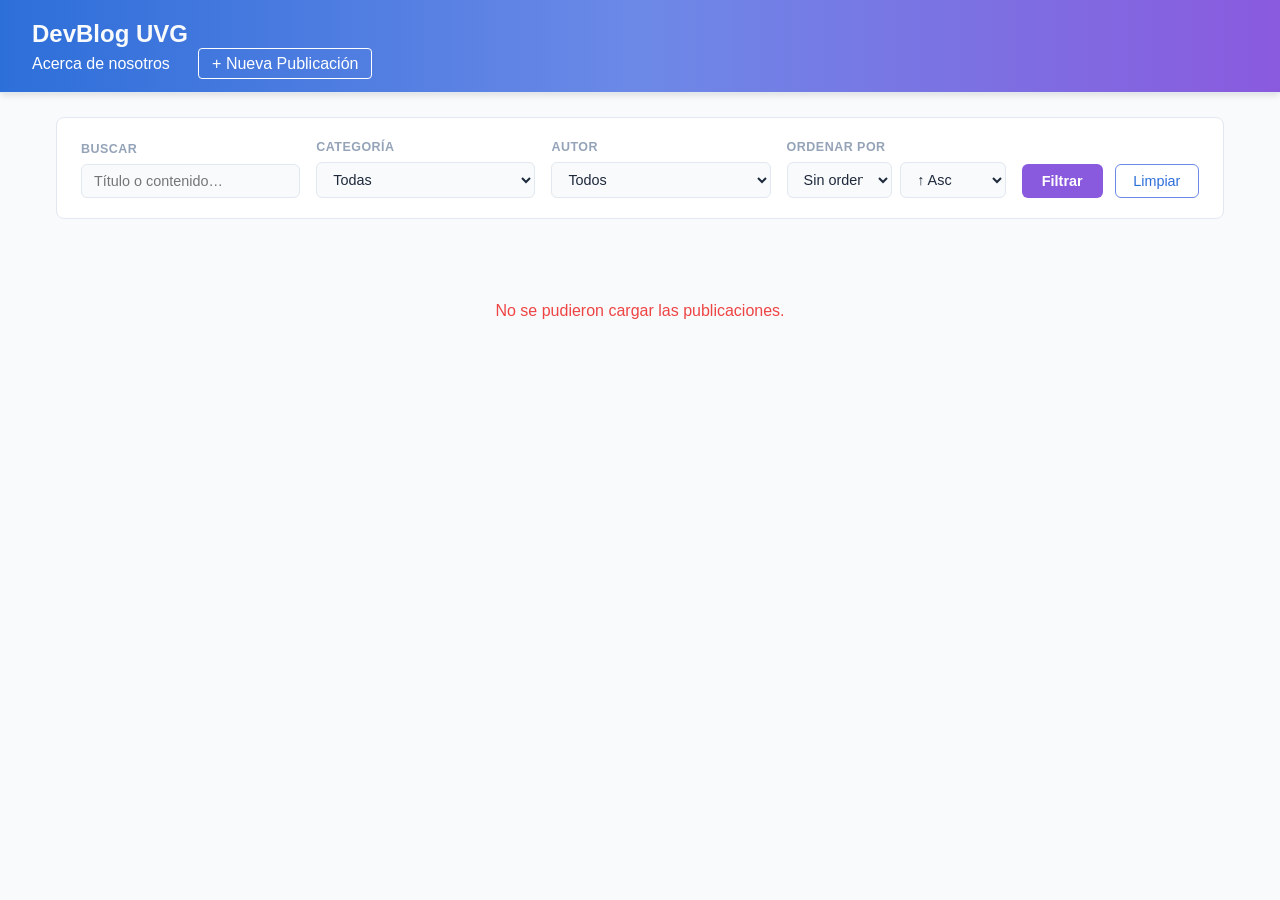
<file: index.html>
<!DOCTYPE html>
<html lang="en">
<head>
    <meta charset="UTF-8">
    <meta name="viewport" content="width=device-width, initial-scale=1.0">
    <title>Blog App - UVG</title>
    <link rel="stylesheet" href="styles/style.css">
</head>
<body>
    <header class="main-header">
        <div class="containerHeader">
            <h1>DevBlog UVG</h1>
            <nav>
                <a href="about/about.html" class="btn-about" style="color: white; text-decoration: none; margin-right: 1.5rem;">Acerca de nosotros</a>
                <a href="new-post/new-post.html" class="btn-new-post" style="color: white; text-decoration: none; border: 1px solid white; padding: 0.4rem 0.8rem; border-radius: 4px;">+ Nueva Publicación</a>
            </nav>
        </div>
    </header>

    <div id="filters"></div>

    <main id="app" class="container">
        <div class="loading">Cargando aplicación...</div>
    </main>

    <div id="paginacion" class="pagination-wrapper"></div>

    <script type="module" src="main/main.js"></script>
</body>
</html>
</file>
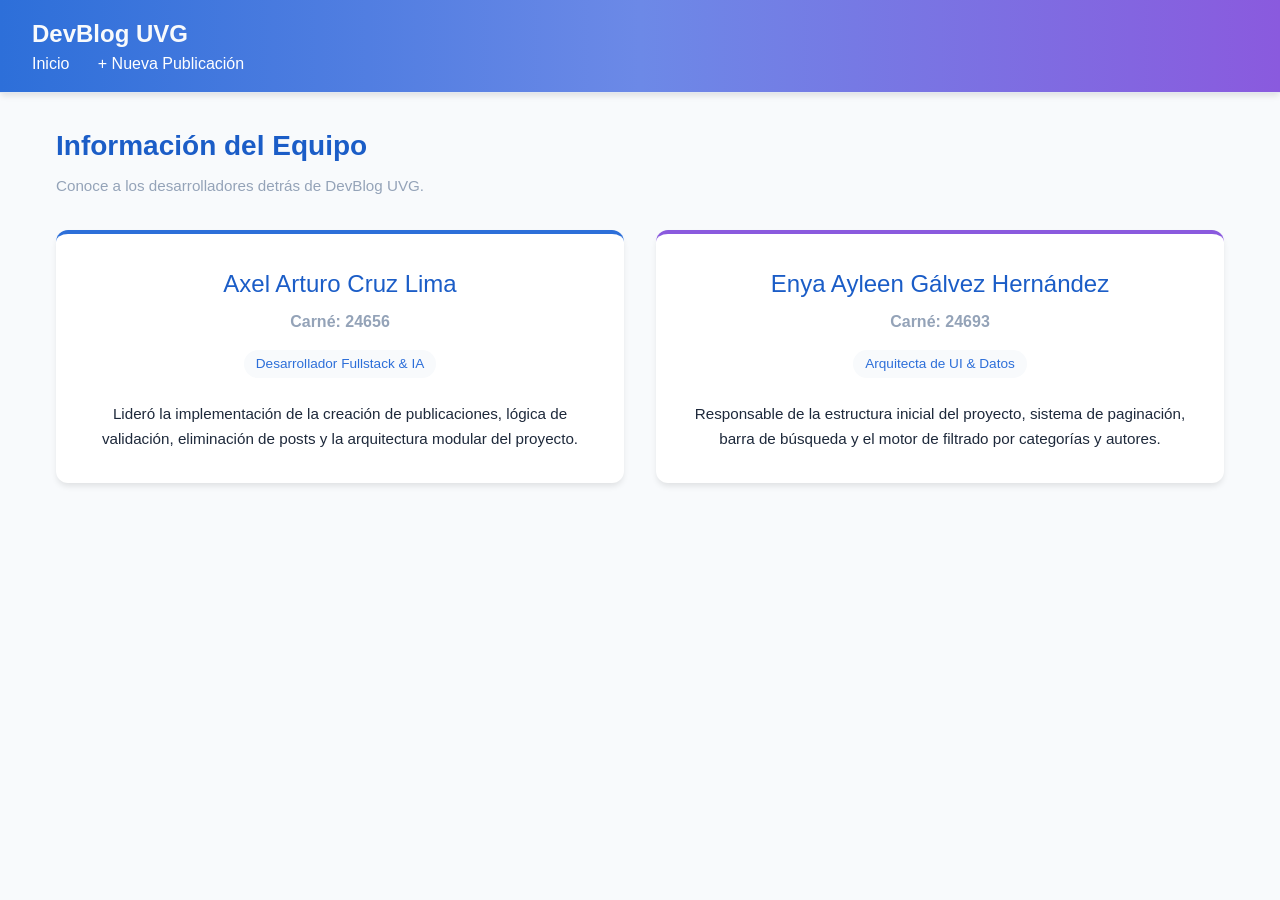
<file: about/about.html>
<!DOCTYPE html>
<html lang="en">
<head>
    <meta charset="UTF-8">
    <meta name="viewport" content="width=device-width, initial-scale=1.0">
    <title>Acerca de nosotros - DevBlog UVG</title>
    <link rel="stylesheet" href="../styles/style.css">
    <style>
        .team-grid {
            display: grid;
            grid-template-columns: repeat(auto-fit, minmax(300px, 1fr));
            gap: 2rem;
            margin-top: 2rem;
        }
        .member-card {
            background-color: var(--card-bg);
            border-radius: 12px;
            padding: 2rem;
            box-shadow: 0 4px 6px -1px rgba(0, 0, 0, 0.1);
            text-align: center;
            border-top: 4px solid var(--primary-color);
        }
        .member-name {
            font-size: 1.5rem;
            color: var(--titles);
            margin-bottom: 0.5rem;
        }
        .member-id {
            color: var(--muted);
            font-weight: 600;
            margin-bottom: 1rem;
            display: block;
        }
        .member-role {
            display: inline-block;
            background-color: var(--background);
            padding: 0.25rem 0.75rem;
            border-radius: 20px;
            font-size: 0.85rem;
            color: var(--primary-color);
            margin-bottom: 1.5rem;
        }
        .member-contribution {
            font-size: 0.95rem;
            color: var(--text);
            line-height: 1.6;
        }
    </style>
</head>
<body>
    <header class="main-header">
        <div class="containerHeader">
            <h1>DevBlog UVG</h1>
            <nav>
                <a href="../index.html" style="color: white; text-decoration: none; margin-right: 1.5rem;">Inicio</a>
                <a href="../new-post/new-post.html" style="color: white; text-decoration: none;">+ Nueva Publicación</a>
            </nav>
        </div>
    </header>

    <main class="container">
        <section class="about-section">
            <h2 class="form-title">Información del Equipo</h2>
            <p class="form-description">Conoce a los desarrolladores detrás de DevBlog UVG.</p>
            
            <div class="team-grid">
                <!-- Axel Card -->
                <div class="member-card">
                    <div class="member-name">Axel Arturo Cruz Lima</div>
                    <span class="member-id">Carné: 24656</span>
                    <span class="member-role">Desarrollador Fullstack & IA</span>
                    <p class="member-contribution">
                        Lideró la implementación de la creación de publicaciones, lógica de validación, eliminación de posts y la arquitectura modular del proyecto.
                    </p>
                </div>

                <!-- Enya Card -->
                <div class="member-card" style="border-top-color: var(--secondary-color);">
                    <div class="member-name">Enya Ayleen Gálvez Hernández</div>
                    <span class="member-id">Carné: 24693</span>
                    <span class="member-role">Arquitecta de UI & Datos</span>
                    <p class="member-contribution">
                        Responsable de la estructura inicial del proyecto, sistema de paginación, barra de búsqueda y el motor de filtrado por categorías y autores.
                    </p>
                </div>
            </div>
        </section>
    </main>

    <script type="module" src="about.js"></script>
</body>
</html>
</file>
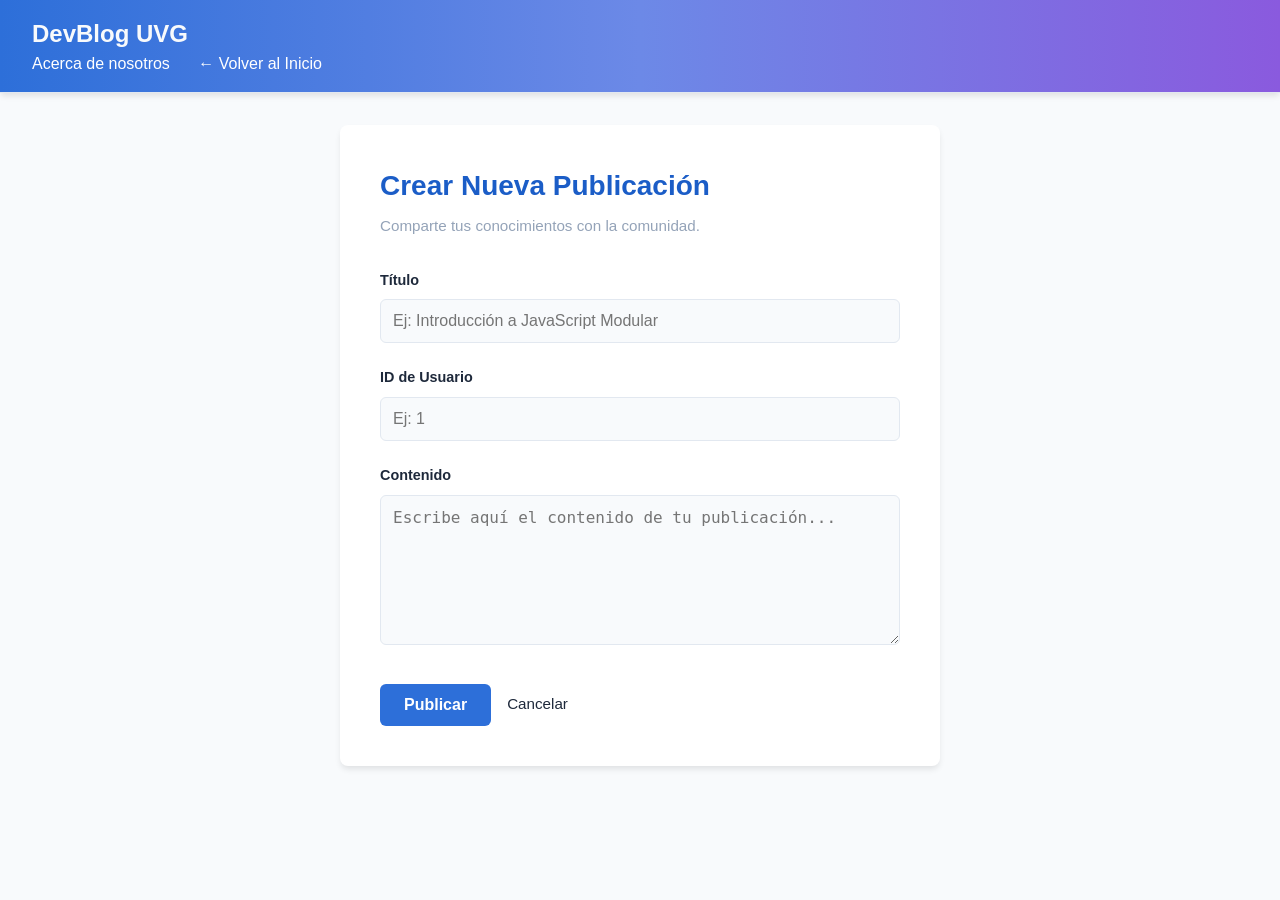
<file: new-post/new-post.html>
<!DOCTYPE html>
<html lang="en">
<head>
    <meta charset="UTF-8">
    <meta name="viewport" content="width=device-width, initial-scale=1.0">
    <title>Nueva Publicación - DevBlog UVG</title>
    <link rel="stylesheet" href="../styles/style.css">
</head>
<body>
    <header class="main-header">
        <div class="containerHeader">
            <h1>DevBlog UVG</h1>
            <nav>
                <a href="../about/about.html" style="color: white; text-decoration: none; margin-right: 1.5rem;">Acerca de nosotros</a>
                <a href="../index.html" class="btn-back-home" style="color: white; text-decoration: none;">← Volver al Inicio</a>
            </nav>
        </div>
    </header>

    <main class="container">
        <section class="form-container">
            <h2 class="form-title">Crear Nueva Publicación</h2>
            <p class="form-description">Comparte tus conocimientos con la comunidad.</p>
            
            <form id="new-post-form" class="post-form">
                <div class="form-group">
                    <label for="title" class="form-label">Título</label>
                    <input type="text" id="title" class="form-input" placeholder="Ej: Introducción a JavaScript Modular">
                </div>

                <div class="form-group">
                    <label for="userId" class="form-label">ID de Usuario</label>
                    <input type="number" id="userId" class="form-input" placeholder="Ej: 1">
                </div>

                <div class="form-group">
                    <label for="body" class="form-label">Contenido</label>
                    <textarea id="body" class="form-textarea" placeholder="Escribe aquí el contenido de tu publicación..."></textarea>
                </div>

                <div id="form-error" class="error-message" style="display: none; color: #ef4444; margin-bottom: 1rem;"></div>
                <div id="form-success" class="success-message" style="display: none; color: #10b981; margin-bottom: 1rem;">¡Publicación creada con éxito!</div>

                <div class="form-actions">
                    <button type="submit" id="btn-submit" class="btn-submit">Publicar</button>
                    <a href="../index.html" class="btn-cancel">Cancelar</a>
                </div>
            </form>
        </section>
    </main>

    <script type="module" src="new-post.js"></script>
</body>
</html>
</file>
<file: styles/style.css>
:root {
    --primary-color: #2d6fd9;
    --blend-color: #6c89e7;
    --secondary-color: #8a5ade;
    --primary-hover: #6b90e6;
    --background: #f8fafc;
    --titles: #1b5dc7;
    --text: #1e293b;
    --card-bg: #ffffff;
    --border: #e2e8f0;
    --muted: #94a3b8;
}

* {
    box-sizing: border-box;
    margin: 0;
    padding: 0;
}

body {
    font-family: -apple-system, BlinkMacSystemFont, "Segoe UI", Roboto, "Helvetica Neue", Arial, sans-serif;
    background-color: var(--background);
    color: var(--text);
    line-height: 1.5;
}

.container {
    max-width: 1200px;
    margin: 0 auto;
    padding: 2rem 1rem;
}

.container-header {
    max-width: 1200px;
    margin: 0 auto;
    padding: 0 1rem;
    display: flex;
    justify-content: space-between;
    align-items: center;
}

.main-header {
    background-image: linear-gradient(to right, var(--primary-color), var(--blend-color), var(--secondary-color));
    border-bottom: 1px solid var(--border);
    padding: 1rem 2rem;
    box-shadow: 0 4px 6px -1px rgba(0, 0, 0, 0.1);
    position: sticky;
    top: 0;
    z-index: 10;
}

.main-header h1 {
    font-size: 1.5rem;
    color: var(--background);
}

#filters {
    max-width: 1200px;
    margin: 0 auto;
    padding: 0 1rem;
}
 
#filters:empty {
    display: none;
}
 
.filters-bar {
    background-color: var(--card-bg);
    border: 1px solid var(--border);
    border-radius: 8px;
    padding: 1.25rem 1.5rem;
    margin: 1.5rem 0 0;
    display: flex;
    flex-direction: column;
    gap: 1rem;
}
 
.filters-row {
    display: flex;
    flex-wrap: wrap;
    gap: 1rem;
    align-items: flex-end;
}
 
.filter-group {
    display: flex;
    flex-direction: column;
    gap: 0.35rem;
    flex: 1 1 180px;
}
 
.filter-label {
    font-size: 0.78rem;
    font-weight: 600;
    color: var(--muted);
    text-transform: uppercase;
    letter-spacing: 0.04em;
}
 
.filter-input,
.filter-select {
    padding: 0.5rem 0.75rem;
    border: 1px solid var(--border);
    border-radius: 6px;
    font-size: 0.9rem;
    color: var(--text);
    background-color: var(--background);
    transition: border-color 0.2s;
    width: 100%;
}
 
.filter-input:focus,
.filter-select:focus {
    outline: none;
    border-color: var(--blend-color);
}
 
.filter-sort-row {
    display: flex;
    gap: 0.5rem;
}
 
.filter-sort-row .filter-select {
    flex: 1;
}
 
.filters-actions {
    display: flex;
    gap: 0.75rem;
    justify-content: flex-end;
}
 
.btn-apply {
    background-color: var(--secondary-color);
    color: white;
    border: none;
    padding: 0.5rem 1.25rem;
    border-radius: 6px;
    cursor: pointer;
    font-weight: 600;
    font-size: 0.9rem;
    transition: background-color 0.2s;
}
 
.btn-apply:hover {
    background-color: var(--primary-hover);
}
 
.btn-clear {
    background-color: transparent;
    color: var(--primary-color);
    border: 1px solid var(--blend-color);
    padding: 0.5rem 1.1rem;
    border-radius: 6px;
    cursor: pointer;
    font-size: 0.9rem;
    transition: color 0.2s, border-color 0.2s;
}
 
.btn-clear:hover {
    color: var(--text);
    border-color: var(--text);
}

.posts-grid {
    display: grid;
    grid-template-columns: repeat(auto-fill, minmax(300px, 1fr));
    gap: 2rem;
}

.post-card {
    background-color: var(--card-bg);
    border-radius: 8px;
    padding: 1.5rem;
    box-shadow: 0 4px 6px -1px rgba(0, 0, 0, 0.1);
    transition: transform 0.2s, box-shadow 0.2s;
    display: flex;
    flex-direction: column;
}

.post-card:hover {
    transform: translateY(-4px);
    box-shadow: 0 10px 15px -3px rgba(0, 0, 0, 0.1);
}

.post-title {
    font-size: 1.25rem;
    margin-bottom: 1rem;
    color: var(--titles);
    text-transform: capitalize;
}

.post-body {
    color: #4b5563;
    margin-bottom: 1.5rem;
    flex: 1;
}

.post-detail {
    max-width:720;
    margin: 0 auto;
    background-color: var(--card-bg);
    border-radius: 8px;
    padding: 2rem;
    box-shadow: 0 4px 6px -1px rgba(0, 0, 0, 0.1);
}

.post-title-detail {
    font-size: 1.75rem;
    color: var(--primary-color);
    margin-bottom: 1.5rem;
    text-transform: capitalize;
}

.post-body-detail {
    color: #4b5563;
    line-height: 1.75;
}

.btn-more {
    background-color: var(--primary-color);
    color: white;
    border: none;
    padding: 0.5rem 1rem;
    border-radius: 4px;
    cursor: pointer;
    font-weight: 500;
    transition: background-color 0.2s;
    align-self: flex-start;
}

.btn-more:hover {
    background-color: var(--primary-hover);
}

.btn-back {
    background: none;
    border: 1px solid var(--border);
    color: var(--text);
    padding: 0.4rem 0.9rem;
    border-radius: 4px;
    cursor: pointer;
    margin-bottom: 1.5rem;
    font-size: 0.9rem;
    transition: background-color 0.2s;
}

.btn-back:hover {
    background-color: var(--background);
}

.pagination-wrapper {
    max-width: 1200px;
    margin: 0 auto;
    padding: 1.5rem 1rem 3rem;
    display: flex;
    justify-content: center;
    align-items: center;
    gap: 1rem;
}

.pagination-wrapper:empty {
    display: none;
}

.btn-page {
    background-color: var(--card-bg);
    color: var(--text);
    border: 1px solid var(--border);
    padding: 0.5rem 1.1rem;
    border-radius: 6px;
    cursor: pointer;
    font-size: 0.95rem;
    font-weight: 500;
    transition: background-color 0.2s, border-color 0.2s, color 0.2s;
}
 
.btn-page:hover:not(:disabled) {
    background-color: var(--primary-color);
    border-color: var(--primary-color);
    color: white;
}
 
.btn-page:disabled {
    opacity: 0.4;
    cursor: not-allowed;
}
 
.page-indicator {
    font-size: 0.9rem;
    color: var(--muted);
    min-width: 80px;
    text-align: center;
    user-select: none;
}

.loading,
.error {
    text-align: center;
    padding: 3rem 1rem;
    font-size: 1rem;
    color: var(--muted);
}
 
.error {
    color: #ef4444;
}

/* Formulario de Nueva Publicación */
.form-container {
    background-color: var(--card-bg);
    border-radius: 8px;
    padding: 2.5rem;
    box-shadow: 0 4px 6px -1px rgba(0, 0, 0, 0.1);
    max-width: 600px;
    margin: 0 auto;
}

.form-title {
    font-size: 1.75rem;
    color: var(--titles);
    margin-bottom: 0.5rem;
}

.form-description {
    color: var(--muted);
    font-size: 0.95rem;
    margin-bottom: 2rem;
}

.form-group {
    margin-bottom: 1.5rem;
}

.form-label {
    display: block;
    font-size: 0.9rem;
    font-weight: 600;
    color: var(--text);
    margin-bottom: 0.5rem;
}

.form-input,
.form-textarea {
    width: 100%;
    padding: 0.75rem;
    border: 1px solid var(--border);
    border-radius: 6px;
    font-size: 1rem;
    background-color: var(--background);
    transition: border-color 0.2s;
}

.form-input:focus,
.form-textarea:focus {
    outline: none;
    border-color: var(--primary-color);
}

.form-textarea {
    min-height: 150px;
    resize: vertical;
}

.form-actions {
    display: flex;
    gap: 1rem;
    align-items: center;
    margin-top: 2rem;
}

.btn-submit {
    background-color: var(--primary-color);
    color: white;
    border: none;
    padding: 0.75rem 1.5rem;
    border-radius: 6px;
    cursor: pointer;
    font-weight: 600;
    font-size: 1rem;
    transition: background-color 0.2s;
}

.btn-submit:hover {
    background-color: var(--primary-hover);
}

.btn-submit:disabled {
    background-color: var(--muted);
    cursor: not-allowed;
}

.btn-cancel {
    background-color: transparent;
    color: var(--text);
    text-decoration: none;
    font-size: 0.95rem;
    transition: color 0.2s;
}

.btn-cancel:hover {
    color: var(--primary-color);
}

.detail-actions {
    display: flex;
    justify-content: space-between;
    align-items: center;
    margin-bottom: 2rem;
}

.btn-delete {
    background-color: transparent;
    color: #ef4444;
    border: 1px solid #ef4444;
    padding: 0.4rem 0.9rem;
    border-radius: 4px;
    cursor: pointer;
    font-size: 0.9rem;
    transition: background-color 0.2s, color 0.2s;
}

.btn-delete:hover {
    background-color: #ef4444;
    color: white;
}

/* Responsividad y Pulido Final */
@media (max-width: 768px) {
    .containerHeader {
        flex-direction: column;
        gap: 1rem;
        padding: 1rem;
    }

    .containerHeader nav {
        display: flex;
        flex-direction: column;
        align-items: center;
        gap: 0.5rem;
    }

    .containerHeader nav a {
        margin-right: 0 !important;
    }

    .filters-row {
        flex-direction: column;
        align-items: stretch;
    }

    .filters-actions {
        justify-content: center;
        margin-top: 1rem;
    }

    .form-container {
        padding: 1.5rem;
    }
}

@media (max-width: 480px) {
    .main-header h1 {
        font-size: 1.25rem;
    }

    .post-title-detail {
        font-size: 1.5rem;
    }
}

/* Animaciones de entrada en tarjetas */
.post-card {
    animation: fadeIn 0.4s ease-out;
}

@keyframes fadeIn {
    from { opacity: 0; transform: translateY(10px); }
    to { opacity: 1; transform: translateY(0); }
}
</file>
